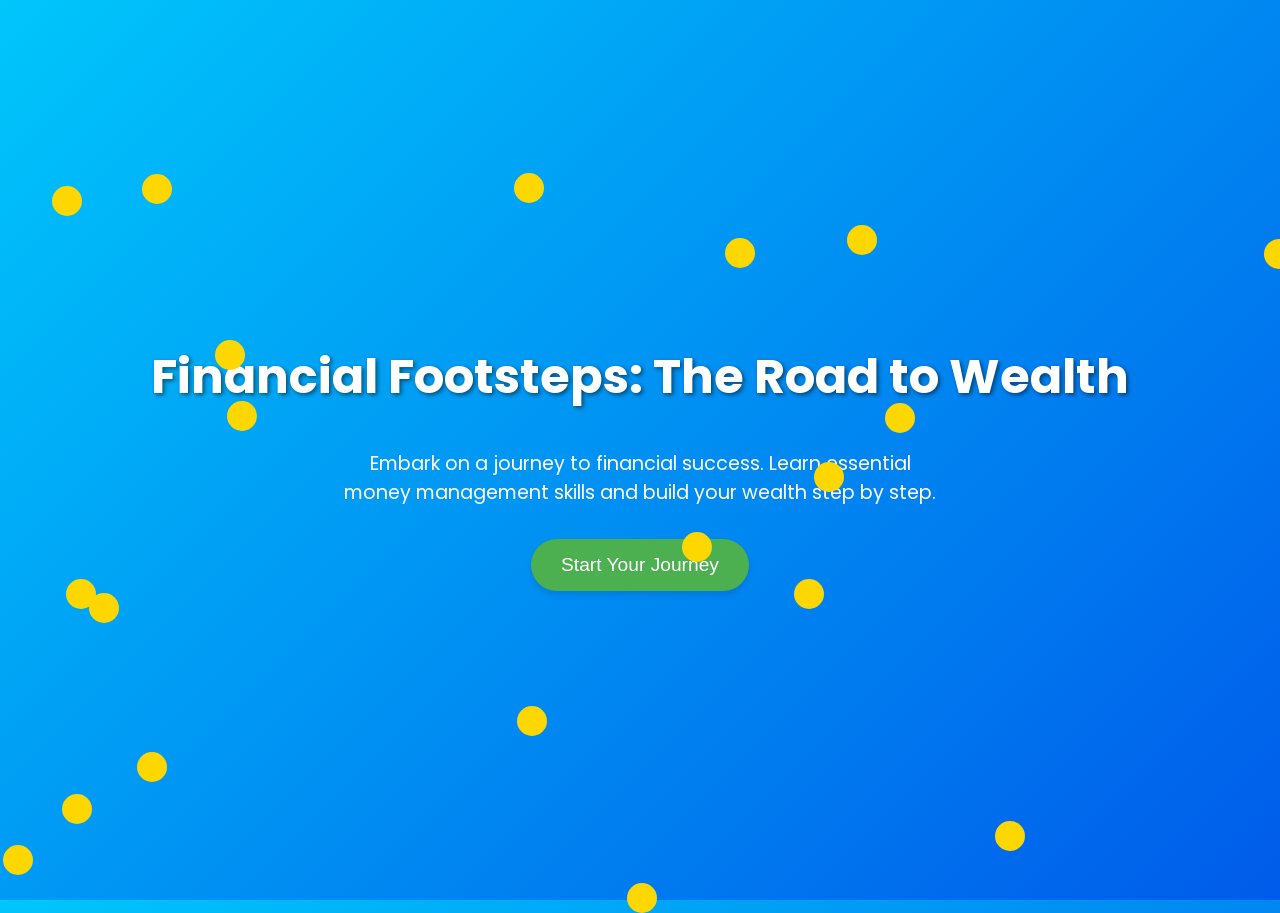
<file: index.html>
<!DOCTYPE html>
<html lang="en">
<head>
    <meta charset="UTF-8">
    <meta name="viewport" content="width=device-width, initial-scale=1.0">
    <title>Financial Footsteps: The Road to Wealth - Home</title>
    <link rel="stylesheet" href="style.css">
</head>
<body>
    <div class="container">
        <h1>Financial Footsteps: The Road to Wealth</h1>
        <p>Embark on a journey to financial success. Learn essential money management skills and build your wealth step by step.</p>
        <button class="start-button" onclick="startGame()">Start Your Journey</button>
    </div>

    <script src="script.js"></script>
</body>
</html>
</file>
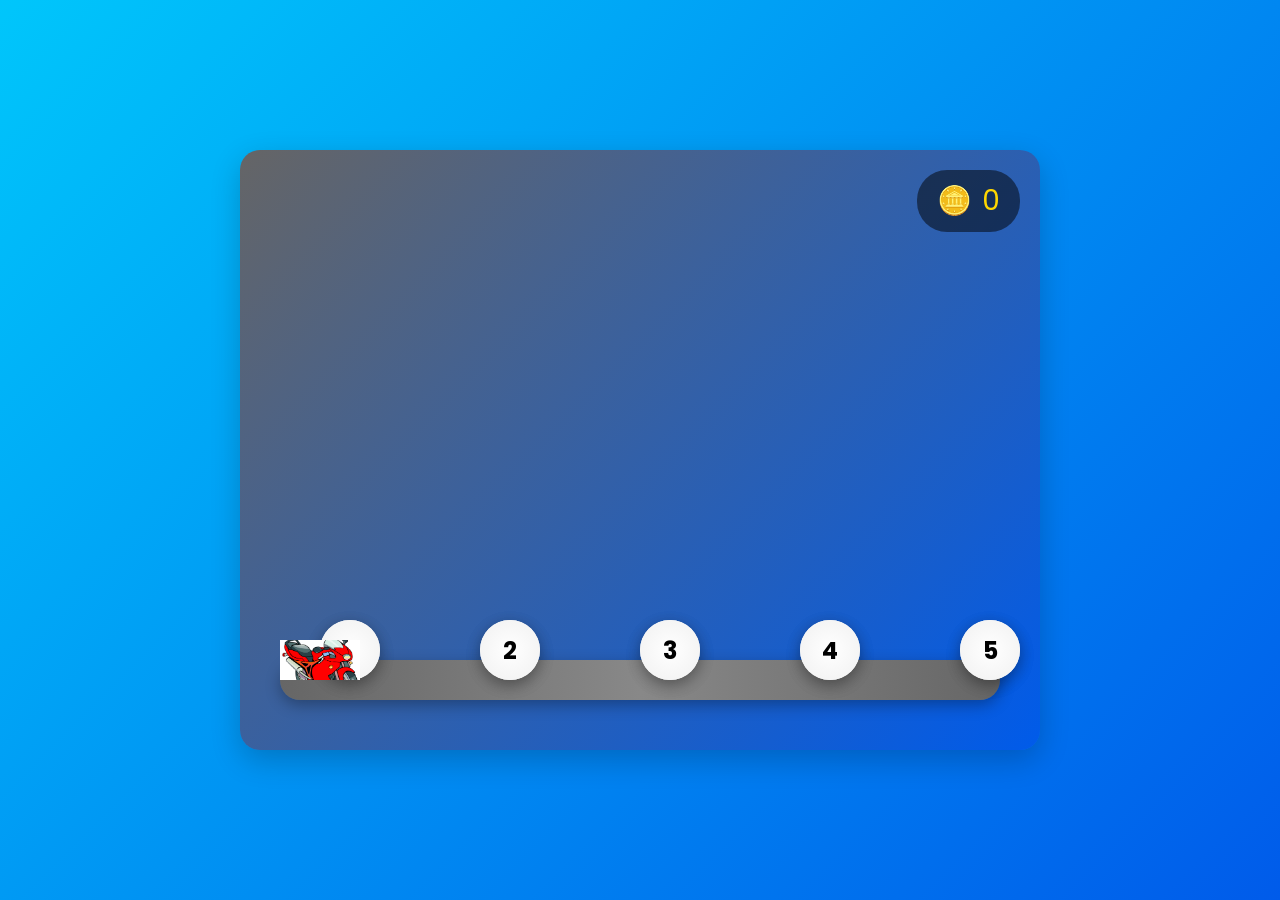
<file: game.html>
<!DOCTYPE html>
<html lang="en">
<head>
    <meta charset="UTF-8">
    <meta name="viewport" content="width=device-width, initial-scale=1.0">
    <title>Financial Footsteps: The Road to Wealth</title>
    <style>
        @import url('https://fonts.googleapis.com/css2?family=Poppins:wght@400;600&display=swap');

        body {
            font-family: 'Poppins', sans-serif;
            display: flex;
            justify-content: center;
            align-items: center;
            height: 100vh;
            margin: 0;
            background: linear-gradient(135deg, #00c6fb 0%, #005bea 100%);
        }
        #game-container {
            width: 800px;
            height: 600px;
            background: linear-gradient(135deg, #656566 0%, #005bea 100%) no-repeat center center;
            background-size: cover;
            position: relative;
            overflow: hidden;
            border-radius: 20px;
            box-shadow: 0 10px 30px rgba(0,0,0,0.2);
        }
        .road {
            width: 90%;
            height: 40px;
            background: linear-gradient(90deg, #666 0%, #888 50%, #666 100%);
            position: absolute;
            bottom: 50px;
            left: 5%;
            border-radius: 20px;
            box-shadow: 0 5px 15px rgba(0,0,0,0.3);
        }
        .checkpoint {
            width: 60px;
            height: 60px;
            background: radial-gradient(circle, #fff 0%, #f0f0f0 100%);
            border-radius: 50%;
            position: absolute;
            bottom: 70px;
            display: flex;
            justify-content: center;
            align-items: center;
            font-weight: bold;
            font-size: 24px;
            cursor: pointer;
            transition: all 0.3s ease;
            box-shadow: 0 5px 15px rgba(0,0,0,0.2);
        }
        .checkpoint:hover {
            transform: scale(1.1);
            box-shadow: 0 8px 20px rgba(0,0,0,0.3);
        }
        #player {
            width: 80px;
            height: 40px;
            background-image: url(./bike.png);
            background-repeat: no-repeat;
            background-position: center;
            background-size: cover;
            position: absolute;
            bottom: 70px;
            left: 5%;
            transition: left 1s ease;
            z-index: 10;
        }
        #finance-lesson, #end-screen {
            position: absolute;
            top: 50%;
            left: 50%;
            transform: translate(-50%, -50%);
            background-color: rgba(255, 255, 255, 0.95);
            padding: 30px;
            border-radius: 15px;
            display: none;
            width: 80%;
            max-width: 500px;
            box-shadow: 0 10px 30px rgba(0,0,0,0.3);
        }
        #coin-display {
            position: absolute;
            top: 20px;
            right: 20px;
            font-size: 28px;
            color: #ffd700;
            background-color: rgba(0,0,0,0.5);
            padding: 10px 20px;
            border-radius: 30px;
            display: flex;
            align-items: center;
            gap: 10px;
        }
        #coin-display::before {
            content: '🪙';
        }
        button {
            background-color: #4CAF50;
            border: none;
            color: white;
            padding: 15px 32px;
            text-align: center;
            text-decoration: none;
            display: inline-block;
            font-size: 16px;
            margin: 4px 2px;
            cursor: pointer;
            border-radius: 8px;
            transition: all 0.3s ease;
        }
        button:hover {
            background-color: #45a049;
            transform: translateY(-2px);
            box-shadow: 0 5px 15px rgba(0,0,0,0.2);
        }
    </style>
</head>
<body>
    <div id="game-container">
        <div class="road"></div>
        <div id="player"></div>
        <div id="coin-display">0</div>
        <div id="finance-lesson">
            <h2 id="lesson-title"></h2>
            <p id="lesson-content"></p>
            <button onclick="completeLesson()">Complete Lesson</button>
        </div>
        <div id="end-screen">
            <h2>Congratulations!</h2>
            <p>You've completed all financial lessons and earned <span id="total-coins"></span> coins!</p>
            <p>You're now ready to start your journey to financial success!</p>
            <button onclick="restartGame()">Play Again</button>
        </div>
    </div>

    <script>
        const checkpoints = [
            { 
                x: '10%', 
                lesson: 'Budgeting Basics', 
                content: 'A budget is a financial plan that helps you track income and expenses. Start by listing all sources of income and categorizing your expenses. Aim to save at least 20% of your income. Use the 50/30/20 rule: 50% for needs, 30% for wants, and 20% for savings and debt repayment.'
            },
            { 
                x: '30%', 
                lesson: 'Saving Strategies', 
                content: 'Saving is crucial for financial stability. Set up an emergency fund aiming for 3-6 months of living expenses. Automate your savings by setting up automatic transfers to a separate savings account. Look for high-yield savings accounts to earn more interest. Consider using apps that round up purchases and save the difference.'
            },
            { 
                x: '50%', 
                lesson: 'Understanding Credit', 
                content: 'Credit scores range from 300-850 and affect your ability to borrow money. Pay bills on time, keep credit utilization below 30%, and don\'t close old credit accounts to maintain a good score. Check your credit report annually for free at AnnualCreditReport.com. Be cautious with credit cards and understand the terms before applying.'
            },
            { 
                x: '70%', 
                lesson: 'Introduction to Investing', 
                content: 'Investing helps grow wealth over time. Start with understanding different investment types: stocks, bonds, mutual funds, and ETFs. Consider your risk tolerance and investment timeline. Diversification is key to managing risk. Look into tax-advantaged accounts like 401(k)s and IRAs for retirement saving. Remember: higher potential returns often come with higher risk.'
            },
            { 
                x: '90%', 
                lesson: 'Stock Market Fundamentals', 
                content: 'The stock market is where company shares are bought and sold. Understand terms like dividends, P/E ratio, and market capitalization. Consider starting with index funds for broad market exposure. Do thorough research before investing in individual stocks. Be prepared for market volatility and avoid making emotional investment decisions. Remember: past performance doesn\'t guarantee future results.'
            }
        ];

        let currentCheckpoint = 0;
        let coins = 0;

        document.addEventListener('DOMContentLoaded', () => {
            initializeGame();
        });

        function initializeGame() {
            checkpoints.forEach((checkpoint, index) => {
                const checkpointElement = document.createElement('div');
                checkpointElement.className = 'checkpoint';
                checkpointElement.style.left = checkpoint.x;
                checkpointElement.textContent = index + 1;
                checkpointElement.onclick = () => showLesson(index);
                document.getElementById('game-container').appendChild(checkpointElement);
            });
        }

        function showLesson(index) {
            if (index > currentCheckpoint) return;
            const lesson = checkpoints[index];
            document.getElementById('lesson-title').textContent = lesson.lesson;
            document.getElementById('lesson-content').textContent = lesson.content;
            document.getElementById('finance-lesson').style.display = 'block';
        }

        function completeLesson() {
            document.getElementById('finance-lesson').style.display = 'none';
            if (currentCheckpoint < checkpoints.length - 1) {
                currentCheckpoint++;
                setTimeout(() => {
                    movePlayer();
                    coins += 100;
                    updateCoinDisplay();
                }, 300); // Delay to visually separate lessons
            } else {
                endGame();
            }
        }

        function movePlayer() {
            const player = document.getElementById('player');
            player.style.left = checkpoints[currentCheckpoint].x;
        }

        function updateCoinDisplay() {
            const coinDisplay = document.getElementById('coin-display');
            coinDisplay.textContent = coins;
            coinDisplay.style.transform = 'scale(1.2)';
            setTimeout(() => {
                coinDisplay.style.transform = 'scale(1)';
            }, 300);
        }

        function endGame() {
            document.getElementById('total-coins').textContent = coins;
            document.getElementById('end-screen').style.display = 'block';
        }

        function restartGame() {
            currentCheckpoint = 0;
            coins = 0;
            updateCoinDisplay();
            document.getElementById('player').style.left = '5%';
            document.getElementById('end-screen').style.display = 'none';
        }

        initializeGame();
    </script>
</body>
</html>
</file>
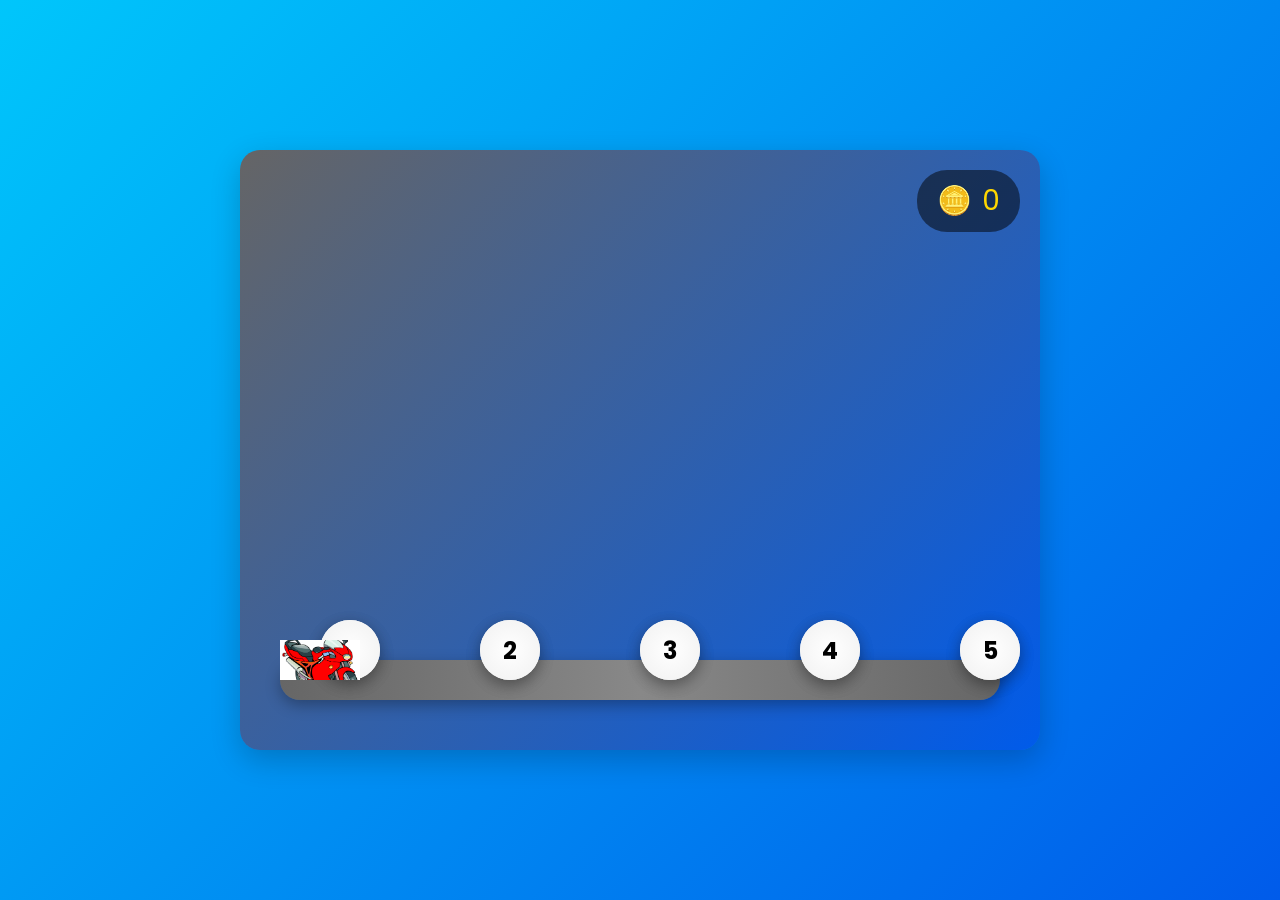
<file: rsvp.html>
<!DOCTYPE html>
<html lang="en">
<head>
    <meta charset="UTF-8">
    <meta name="viewport" content="width=device-width, initial-scale=1.0">
    <title>Financial Footsteps: The Road to Wealth</title>
    <style>
        @import url('https://fonts.googleapis.com/css2?family=Poppins:wght@400;600&display=swap');

        body {
            font-family: 'Poppins', sans-serif;
            display: flex;
            justify-content: center;
            align-items: center;
            height: 100vh;
            margin: 0;
            background: linear-gradient(135deg, #00c6fb 0%, #005bea 100%);
        }
        #game-container {
            width: 800px;
            height: 600px;
            background: linear-gradient(135deg, #656566 0%, #005bea 100%) no-repeat center center;
            background-size: cover;
            position: relative;
            overflow: hidden;
            border-radius: 20px;
            box-shadow: 0 10px 30px rgba(0,0,0,0.2);
        }
        .road {
            width: 90%;
            height: 40px;
            background: linear-gradient(90deg, #666 0%, #888 50%, #666 100%);
            position: absolute;
            bottom: 50px;
            left: 5%;
            border-radius: 20px;
            box-shadow: 0 5px 15px rgba(0,0,0,0.3);
        }
        .checkpoint {
            width: 60px;
            height: 60px;
            background: radial-gradient(circle, #fff 0%, #f0f0f0 100%);
            border-radius: 50%;
            position: absolute;
            bottom: 70px;
            display: flex;
            justify-content: center;
            align-items: center;
            font-weight: bold;
            font-size: 24px;
            cursor: pointer;
            transition: all 0.3s ease;
            box-shadow: 0 5px 15px rgba(0,0,0,0.2);
        }
        .checkpoint:hover {
            transform: scale(1.1);
            box-shadow: 0 8px 20px rgba(0,0,0,0.3);
        }
        #player {
            width: 80px;
            height: 40px;
            background-image: url(./Jenish\ \(1\).png);
            background-repeat: no-repeat;
            background-position: center;
            background-size: cover;
            position: absolute;
            bottom: 70px;
            left: 5%;
            transition: left 1s ease;
            z-index: 10;
        }
        #finance-lesson, #end-screen {
            position: absolute;
            top: 50%;
            left: 50%;
            transform: translate(-50%, -50%);
            background-color: rgba(255, 255, 255, 0.95);
            padding: 30px;
            border-radius: 15px;
            display: none;
            width: 80%;
            max-width: 500px;
            box-shadow: 0 10px 30px rgba(0,0,0,0.3);
        }
        #coin-display {
            position: absolute;
            top: 20px;
            right: 20px;
            font-size: 28px;
            color: #ffd700;
            background-color: rgba(0,0,0,0.5);
            padding: 10px 20px;
            border-radius: 30px;
            display: flex;
            align-items: center;
            gap: 10px;
        }
        #coin-display::before {
            content: '🪙';
        }
        button {
            background-color: #4CAF50;
            border: none;
            color: white;
            padding: 15px 32px;
            text-align: center;
            text-decoration: none;
            display: inline-block;
            font-size: 16px;
            margin: 4px 2px;
            cursor: pointer;
            border-radius: 8px;
            transition: all 0.3s ease;
        }
        button:hover {
            background-color: #45a049;
            transform: translateY(-2px);
            box-shadow: 0 5px 15px rgba(0,0,0,0.2);
        }
    </style>
</head>
<body>
    <div id="game-container">
        <div class="road"></div>
        <div id="player"></div>
        <div id="coin-display">0</div>
        <div id="finance-lesson">
            <h2 id="lesson-title"></h2>
            <p id="lesson-content"></p>
            <button onclick="completeLesson()">Complete Lesson</button>
        </div>
        <div id="end-screen">
            <h2>Congratulations!</h2>
            <p>You've completed all financial lessons and earned <span id="total-coins"></span> coins!</p>
            <p>You're now ready to start your journey to financial success!</p>
            <button onclick="restartGame()">Play Again</button>
        </div>
    </div>

    <script>
        const checkpoints = [
            { 
                x: '10%', 
                lesson: 'Budgeting Basics', 
                content: 'A budget is a financial plan that helps you track income and expenses. Start by listing all sources of income and categorizing your expenses. Aim to save at least 20% of your income. Use the 50/30/20 rule: 50% for needs, 30% for wants, and 20% for savings and debt repayment.'
            },
            { 
                x: '30%', 
                lesson: 'Saving Strategies', 
                content: 'Saving is crucial for financial stability. Set up an emergency fund aiming for 3-6 months of living expenses. Automate your savings by setting up automatic transfers to a separate savings account. Look for high-yield savings accounts to earn more interest. Consider using apps that round up purchases and save the difference.'
            },
            { 
                x: '50%', 
                lesson: 'Understanding Credit', 
                content: 'Credit scores range from 300-850 and affect your ability to borrow money. Pay bills on time, keep credit utilization below 30%, and don\'t close old credit accounts to maintain a good score. Check your credit report annually for free at AnnualCreditReport.com. Be cautious with credit cards and understand the terms before applying.'
            },
            { 
                x: '70%', 
                lesson: 'Introduction to Investing', 
                content: 'Investing helps grow wealth over time. Start with understanding different investment types: stocks, bonds, mutual funds, and ETFs. Consider your risk tolerance and investment timeline. Diversification is key to managing risk. Look into tax-advantaged accounts like 401(k)s and IRAs for retirement saving. Remember: higher potential returns often come with higher risk.'
            },
            { 
                x: '90%', 
                lesson: 'Stock Market Fundamentals', 
                content: 'The stock market is where company shares are bought and sold. Understand terms like dividends, P/E ratio, and market capitalization. Consider starting with index funds for broad market exposure. Do thorough research before investing in individual stocks. Be prepared for market volatility and avoid making emotional investment decisions. Remember: past performance doesn\'t guarantee future results.'
            }
        ];

        let currentCheckpoint = 0;
        let coins = 0;

        document.addEventListener('DOMContentLoaded', () => {
            initializeGame();
        });

        function initializeGame() {
            checkpoints.forEach((checkpoint, index) => {
                const checkpointElement = document.createElement('div');
                checkpointElement.className = 'checkpoint';
                checkpointElement.style.left = checkpoint.x;
                checkpointElement.textContent = index + 1;
                checkpointElement.onclick = () => showLesson(index);
                document.getElementById('game-container').appendChild(checkpointElement);
            });
        }

        function showLesson(index) {
            if (index > currentCheckpoint) return;
            const lesson = checkpoints[index];
            document.getElementById('lesson-title').textContent = lesson.lesson;
            document.getElementById('lesson-content').textContent = lesson.content;
            document.getElementById('finance-lesson').style.display = 'block';
        }

        function completeLesson() {
            document.getElementById('finance-lesson').style.display = 'none';
            if (currentCheckpoint < checkpoints.length - 1) {
                currentCheckpoint++;
                setTimeout(() => {
                    movePlayer();
                    coins += 100;
                    updateCoinDisplay();
                }, 300); // Delay to visually separate lessons
            } else {
                endGame();
            }
        }

        function movePlayer() {
            const player = document.getElementById('player');
            player.style.left = checkpoints[currentCheckpoint].x;
        }

        function updateCoinDisplay() {
            const coinDisplay = document.getElementById('coin-display');
            coinDisplay.textContent = coins;
            coinDisplay.style.transform = 'scale(1.2)';
            setTimeout(() => {
                coinDisplay.style.transform = 'scale(1)';
            }, 300);
        }

        function endGame() {
            document.getElementById('total-coins').textContent = coins;
            document.getElementById('end-screen').style.display = 'block';
        }

        function restartGame() {
            currentCheckpoint = 0;
            coins = 0;
            updateCoinDisplay();
            document.getElementById('player').style.left = '5%';
            document.getElementById('end-screen').style.display = 'none';
        }

        initializeGame();
    </script>
</body>
</html>
</file>
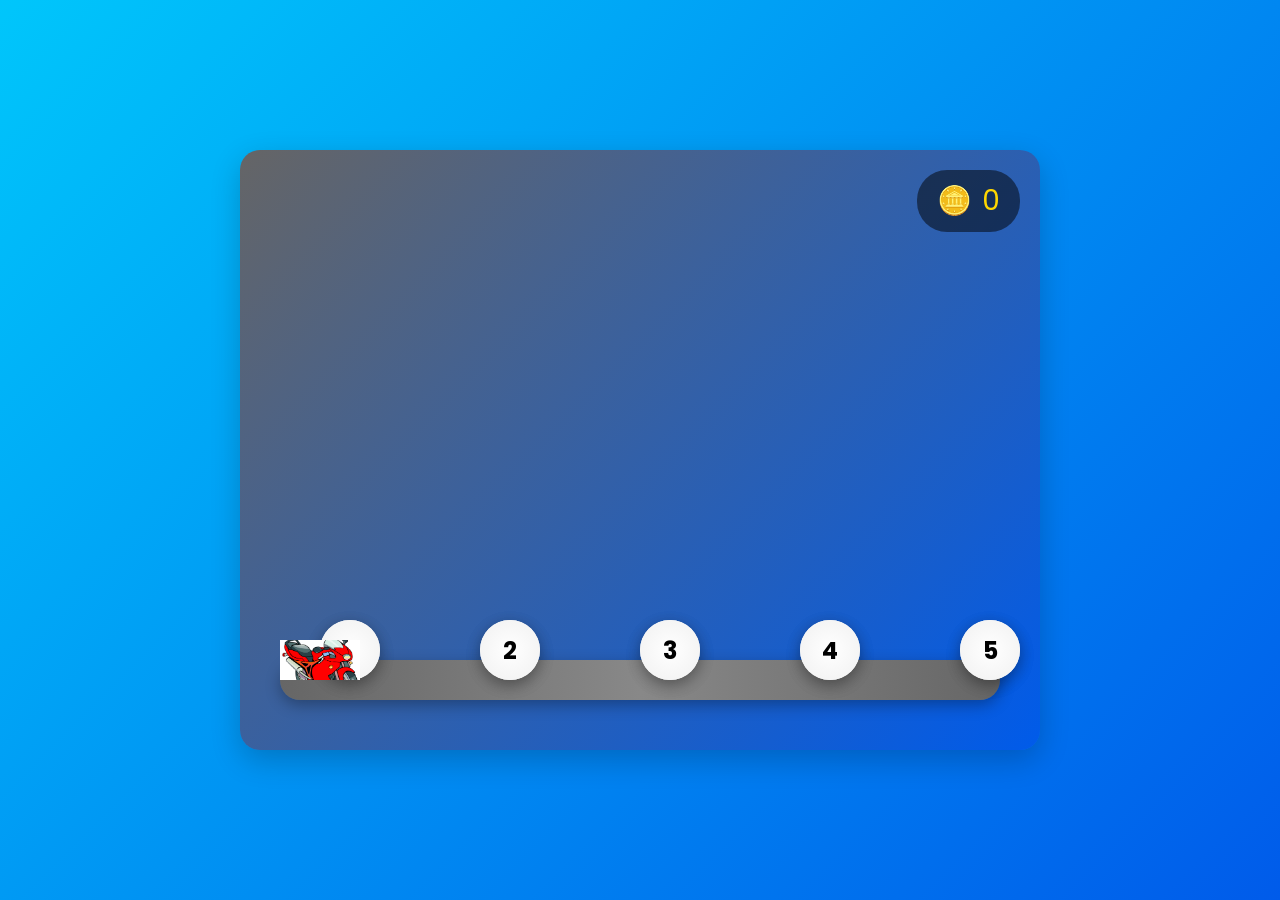
<file: game/game.html>
<!DOCTYPE html>
<html lang="en">
<head>
    <meta charset="UTF-8">
    <meta name="viewport" content="width=device-width, initial-scale=1.0">
    <title>Financial Footsteps: The Road to Wealth</title>
    <link rel="stylesheet" href="style.css">
</head>
<body>
    <div id="game-container">
        <div class="road"></div>
        <div id="player"></div>
        <div id="coin-display">0</div>
        <div id="finance-lesson">
            <h2 id="lesson-title"></h2>
            <p id="lesson-content"></p>
            <button onclick="completeLesson()">Complete Lesson</button>
        </div>
        <div id="end-screen">
            <h2>Congratulations!</h2>
            <p>You've completed all financial lessons and earned <span id="total-coins"></span> coins!</p>
            <p>You're now ready to start your journey to financial success!</p>
            <button onclick="restartGame()">Play Again</button>
        </div>
    </div>

    <script src="script.js"></script>
</body>
</html>
</file>
<file: style.css>
@import url('https://fonts.googleapis.com/css2?family=Poppins:wght@400;600&display=swap');

body, html {
    margin: 0;
    padding: 0;
    height: 100%;
    font-family: 'Poppins', sans-serif;
    background: linear-gradient(135deg, #00c6fb 0%, #005bea 100%);
    overflow: hidden;
}

.container {
    display: flex;
    flex-direction: column;
    justify-content: center;
    align-items: center;
    height: 100%;
    color: white;
    text-align: center;
}

h1 {
    font-size: 3rem;
    margin-bottom: 1rem;
    text-shadow: 2px 2px 4px rgba(0,0,0,0.5);
}

p {
    font-size: 1.2rem;
    max-width: 600px;
    margin-bottom: 2rem;
}

.start-button {
    padding: 15px 30px;
    font-size: 1.2rem;
    background-color: #4CAF50;
    color: white;
    border: none;
    border-radius: 50px;
    cursor: pointer;
    transition: all 0.3s ease;
    box-shadow: 0 4px 6px rgba(0,0,0,0.1);
}

.start-button:hover {
    background-color: #45a049;
    transform: translateY(-2px);
    box-shadow: 0 6px 8px rgba(0,0,0,0.2);
}

.coin {
    position: absolute;
    width: 30px;
    height: 30px;
    background: #ffd700;
    border-radius: 50%;
    animation: float 3s infinite ease-in-out;
}

@keyframes float {
    0%, 100% { transform: translateY(0); }
    50% { transform: translateY(-20px); }
}
</file>
<file: game/style.css>
@import url('https://fonts.googleapis.com/css2?family=Poppins:wght@400;600&display=swap');

        body {
            font-family: 'Poppins', sans-serif;
            display: flex;
            justify-content: center;
            align-items: center;
            height: 100vh;
            margin: 0;
            background: linear-gradient(135deg, #00c6fb 0%, #005bea 100%);
        }
        #game-container {
            width: 800px;
            height: 600px;
            background: linear-gradient(135deg, #656566 0%, #005bea 100%) no-repeat center center;
            background-size: cover;
            position: relative;
            overflow: hidden;
            border-radius: 20px;
            box-shadow: 0 10px 30px rgba(0,0,0,0.2);
        }
        .road {
            width: 90%;
            height: 40px;
            background: linear-gradient(90deg, #666 0%, #888 50%, #666 100%);
            position: absolute;
            bottom: 50px;
            left: 5%;
            border-radius: 20px;
            box-shadow: 0 5px 15px rgba(0,0,0,0.3);
        }
        .checkpoint {
            width: 60px;
            height: 60px;
            background: radial-gradient(circle, #fff 0%, #f0f0f0 100%);
            border-radius: 50%;
            position: absolute;
            bottom: 70px;
            display: flex;
            justify-content: center;
            align-items: center;
            font-weight: bold;
            font-size: 24px;
            cursor: pointer;
            transition: all 0.3s ease;
            box-shadow: 0 5px 15px rgba(0,0,0,0.2);
        }
        .checkpoint:hover {
            transform: scale(1.1);
            box-shadow: 0 8px 20px rgba(0,0,0,0.3);
        }
        #player {
            width: 80px;
            height: 40px;
            background-image: url(./images/bike.png);
            background-repeat: no-repeat;
            background-position: center;
            background-size: cover;
            position: absolute;
            bottom: 70px;
            left: 5%;
            transition: left 1s ease;
            z-index: 10;
        }
        #finance-lesson, #end-screen {
            position: absolute;
            top: 50%;
            left: 50%;
            transform: translate(-50%, -50%);
            background-color: rgba(255, 255, 255, 0.95);
            padding: 30px;
            border-radius: 15px;
            display: none;
            width: 80%;
            max-width: 500px;
            box-shadow: 0 10px 30px rgba(0,0,0,0.3);
        }
        #coin-display {
            position: absolute;
            top: 20px;
            right: 20px;
            font-size: 28px;
            color: #ffd700;
            background-color: rgba(0,0,0,0.5);
            padding: 10px 20px;
            border-radius: 30px;
            display: flex;
            align-items: center;
            gap: 10px;
        }
        #coin-display::before {
            content: '🪙';
        }
        button {
            background-color: #4CAF50;
            border: none;
            color: white;
            padding: 15px 32px;
            text-align: center;
            text-decoration: none;
            display: inline-block;
            font-size: 16px;
            margin: 4px 2px;
            cursor: pointer;
            border-radius: 8px;
            transition: all 0.3s ease;
        }
        button:hover {
            background-color: #45a049;
            transform: translateY(-2px);
            box-shadow: 0 5px 15px rgba(0,0,0,0.2);
        }
</file>
